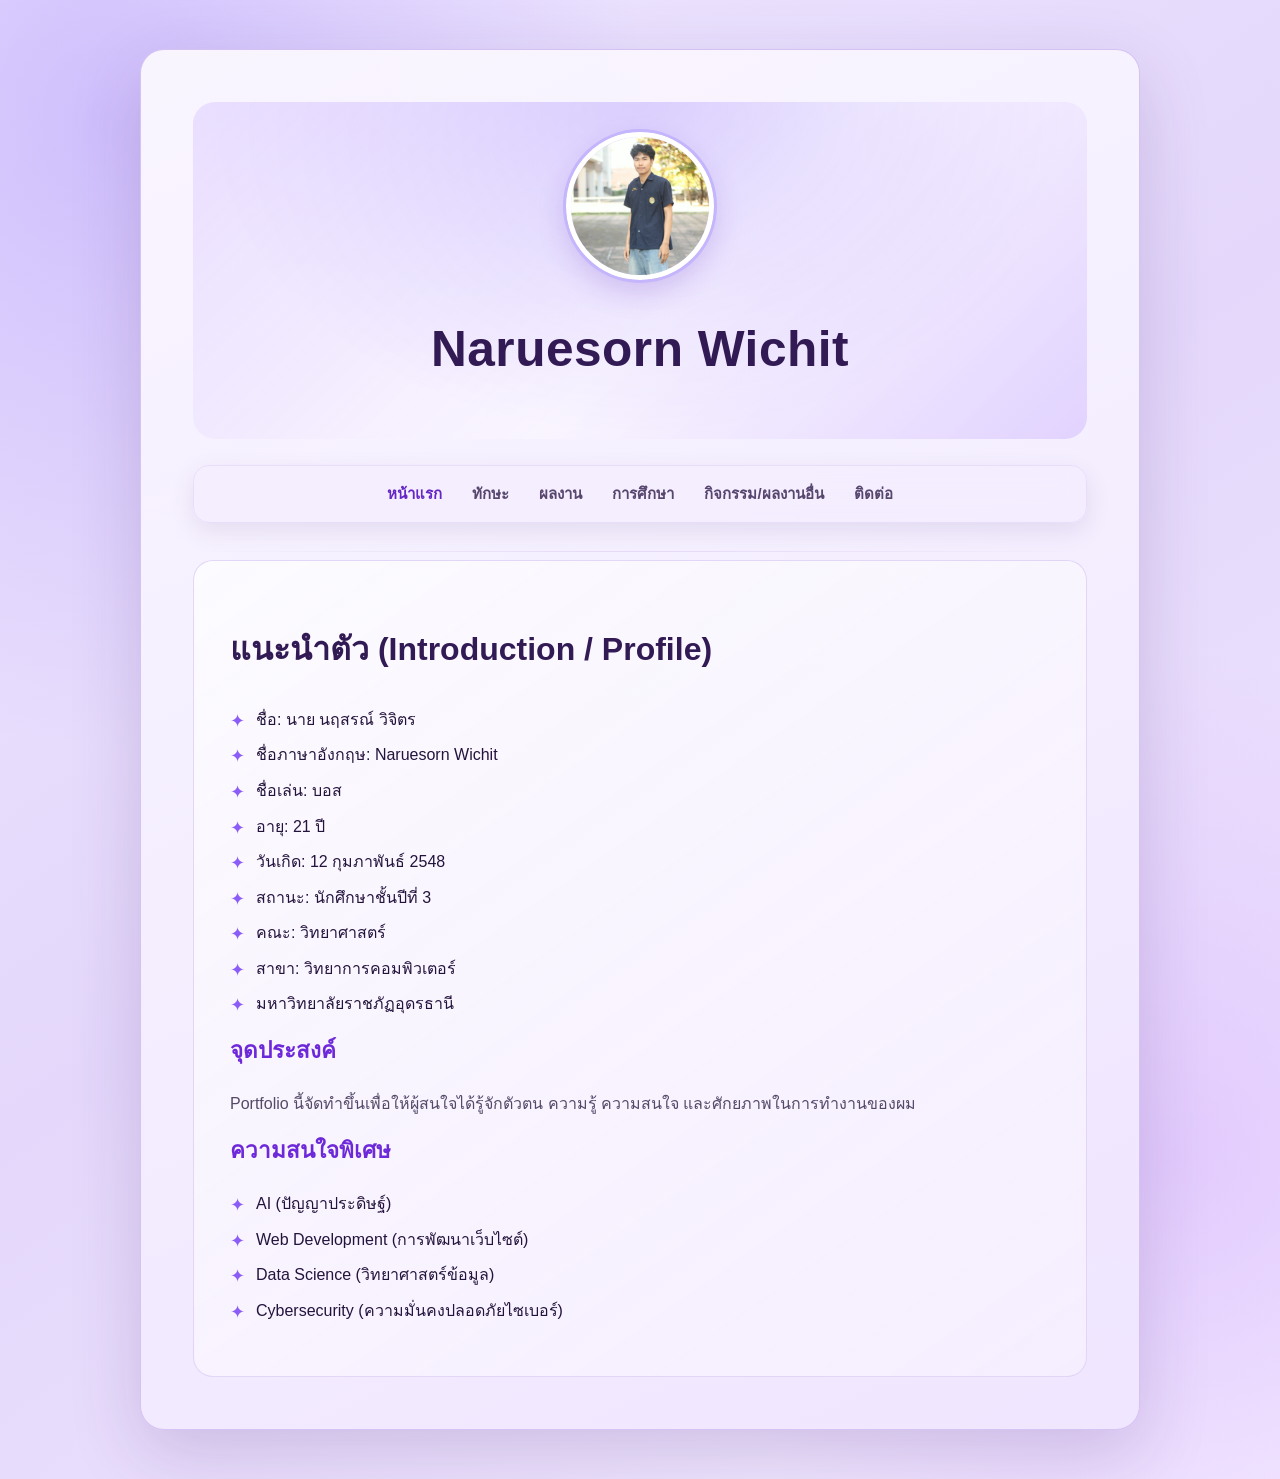
<file: index.html>
<!DOCTYPE html>
<html lang="th">
<head>
    <meta charset="UTF-8">
    <meta name="viewport" content="width=device-width, initial-scale=1.0">
    <title>Naruesorn115 | หน้าแรก</title> 
    <link rel="stylesheet" href="styles.css">
</head>
<body>

    <div class="container">
        
        <header>
            <img src="profile.png" alt="รูปโปรไฟล์" class="profile-img"> 
            <h1>Naruesorn Wichit</h1>
        </header>

        <nav class="navbar">
            <ul>
                <li><a href="index.html">หน้าแรก</a></li>
                <li><a href="skills.html">ทักษะ</a></li>
                <li><a href="projects.html">ผลงาน</a></li>
                <li><a href="education.html">การศึกษา</a></li>
                <li><a href="achievements.html">กิจกรรม/ผลงานอื่น</a></li>
                <li><a href="contact.html">ติดต่อ</a></li>
            </ul>
        </nav>
        
        <hr>
        
        <section id="main-content">
            <h2>แนะนำตัว (Introduction / Profile)</h2>
            <ul>
                <li>ชื่อ: นาย นฤสรณ์ วิจิตร</li>
                <li>ชื่อภาษาอังกฤษ: Naruesorn Wichit</li>
                <li>ชื่อเล่น: บอส</li>
                <li>อายุ: 21 ปี</li>
                <li>วันเกิด: 12 กุมภาพันธ์ 2548</li>
                <li>สถานะ: นักศึกษาชั้นปีที่ 3</li>
                <li>คณะ: วิทยาศาสตร์</li>
                <li>สาขา: วิทยาการคอมพิวเตอร์</li>
                <li>มหาวิทยาลัยราชภัฏอุดรธานี</li>
            </ul>

            <h3>จุดประสงค์</h3>
            <p>Portfolio นี้จัดทำขึ้นเพื่อให้ผู้สนใจได้รู้จักตัวตน ความรู้ ความสนใจ และศักยภาพในการทำงานของผม</p>
            
            <h3>ความสนใจพิเศษ</h3>
            <ul>
                <li>AI (ปัญญาประดิษฐ์)</li>
                <li>Web Development (การพัฒนาเว็บไซต์)</li>
                <li>Data Science (วิทยาศาสตร์ข้อมูล)</li>
                <li>Cybersecurity (ความมั่นคงปลอดภัยไซเบอร์)</li>
            </ul>
        </section>
    </div>

    <script src="profile-photo.js"></script>
</body>
</html>
</file>
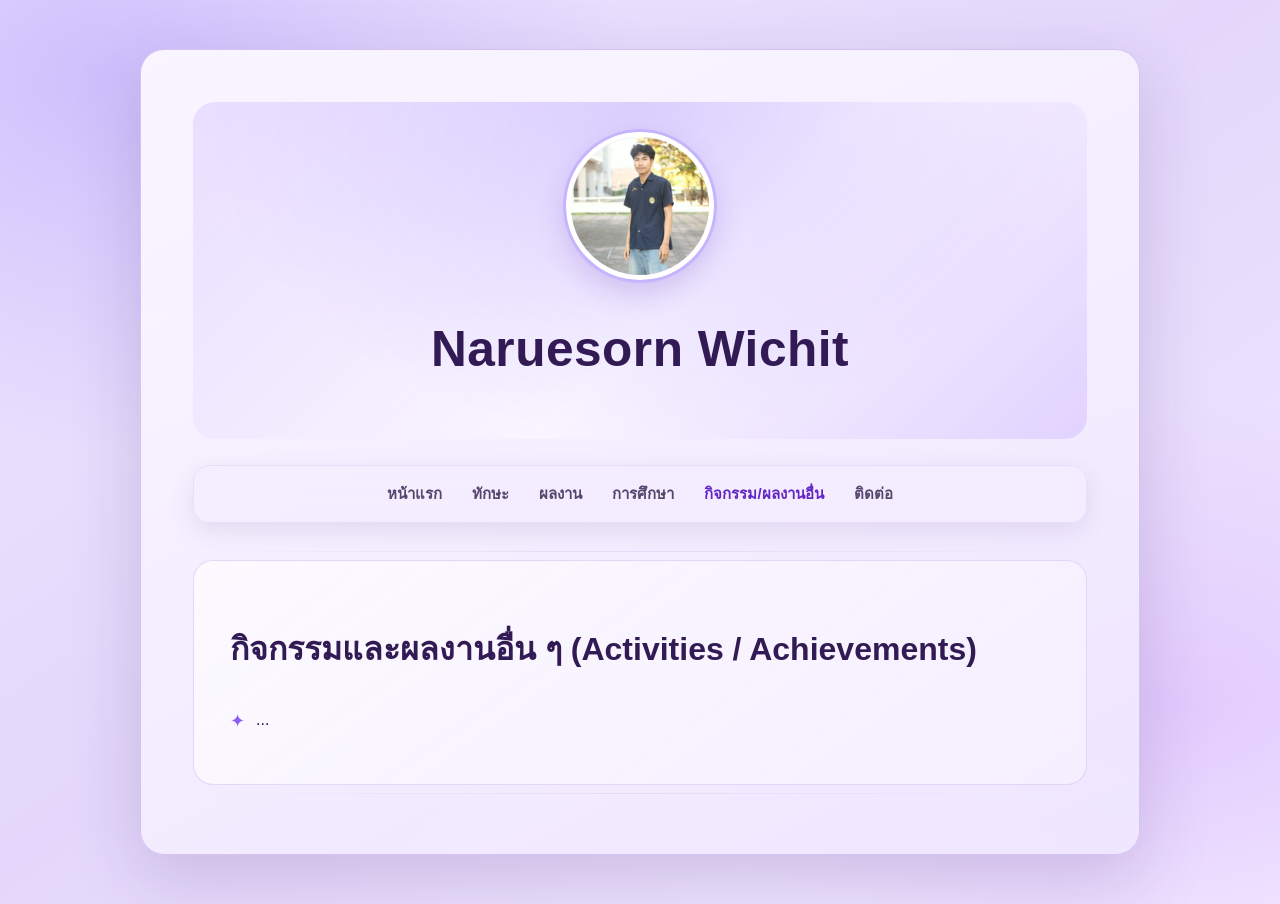
<file: achievements.html>
<!DOCTYPE html>
<html lang="th">
<head>
    <meta charset="UTF-8">
    <meta name="viewport" content="width=device-width, initial-scale=1.0">
    <title>Naruesorn115 | กิจกรรม</title> 
    <link rel="stylesheet" href="styles.css">
</head>
<body>

    <div class="container">
        
        <header>
            <img src="profile.png" alt="รูปโปรไฟล์" class="profile-img"> 
            <h1>Naruesorn Wichit</h1>

        </header>

        <nav class="navbar">
            <ul>
                <li><a href="index.html">หน้าแรก</a></li>
                <li><a href="skills.html">ทักษะ</a></li>
                <li><a href="projects.html">ผลงาน</a></li>
                <li><a href="education.html">การศึกษา</a></li>
                <li><a href="achievements.html">กิจกรรม/ผลงานอื่น</a></li>
                <li><a href="contact.html">ติดต่อ</a></li>
            </ul>
        </nav>
        
        <hr>
        
        <section id="main-content">
            <h2>กิจกรรมและผลงานอื่น ๆ (Activities / Achievements)</h2>
         
            
            <ul>
                <li>...</li>
              
            </ul>
        </section>
        
        <hr>

        

    </div>

    <script src="profile-photo.js"></script>
</body>
</html>
</file>
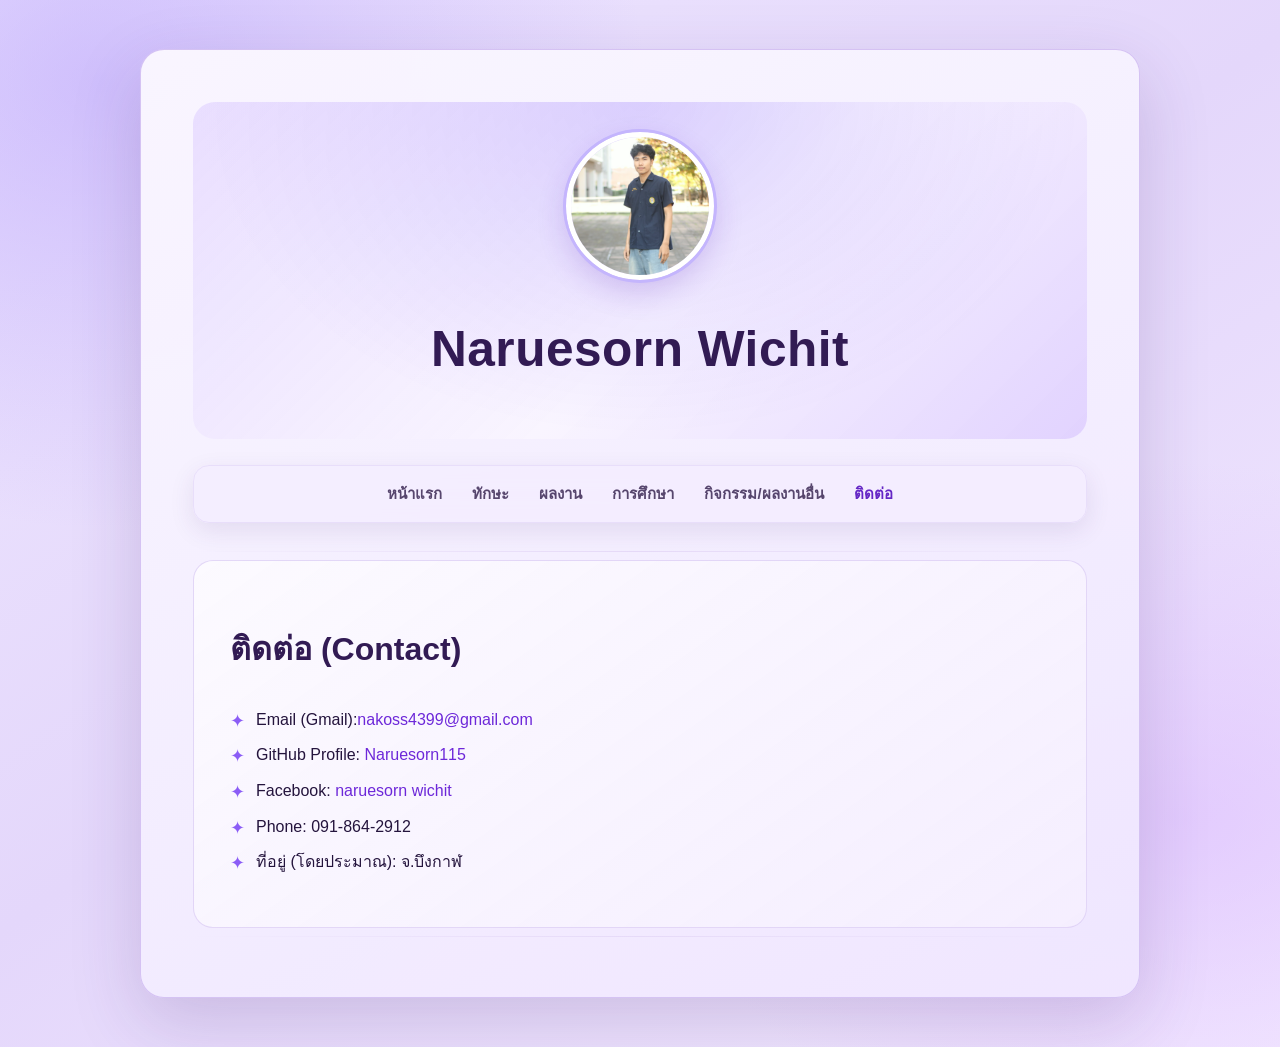
<file: contact.html>
<!DOCTYPE html>
<html lang="th">
<head>
    <meta charset="UTF-8">
    <meta name="viewport" content="width=device-width, initial-scale=1.0">
    <title>Naruesorn115 | ติดต่อ</title> 
    <link rel="stylesheet" href="styles.css">
</head>
<body>

    <div class="container">
        
        <header>
            <img src="profile.png" alt="รูปโปรไฟล์" class="profile-img"> 
            <h1>Naruesorn Wichit</h1>

        </header>

        <nav class="navbar">
            <ul>
                <li><a href="index.html">หน้าแรก</a></li>
                <li><a href="skills.html">ทักษะ</a></li>
                <li><a href="projects.html">ผลงาน</a></li>
                <li><a href="education.html">การศึกษา</a></li>
                <li><a href="achievements.html">กิจกรรม/ผลงานอื่น</a></li>
                <li><a href="contact.html">ติดต่อ</a></li>
            </ul>
        </nav>
        
        <hr>
        
        <section id="main-content">
            <h2>ติดต่อ (Contact)</h2>
           
            <ul>
                <li>Email (Gmail):<a href="mailto:nakoss4399@gmail.com">nakoss4399@gmail.com</a></li>
                <li>GitHub Profile: <a href="https://github.com/Naruesorn115">Naruesorn115</a></li>
                <li>Facebook: <a href="https://www.facebook.com/naruesorn.wichit">naruesorn wichit</a></li>
                <li>Phone: 091-864-2912</li>
                <li>ที่อยู่ (โดยประมาณ): จ.บึงกาฬ</li>
            </ul>
        </section>
        
        <hr>

     

    </div>

    <script src="profile-photo.js"></script>
</body>
</html>
</file>
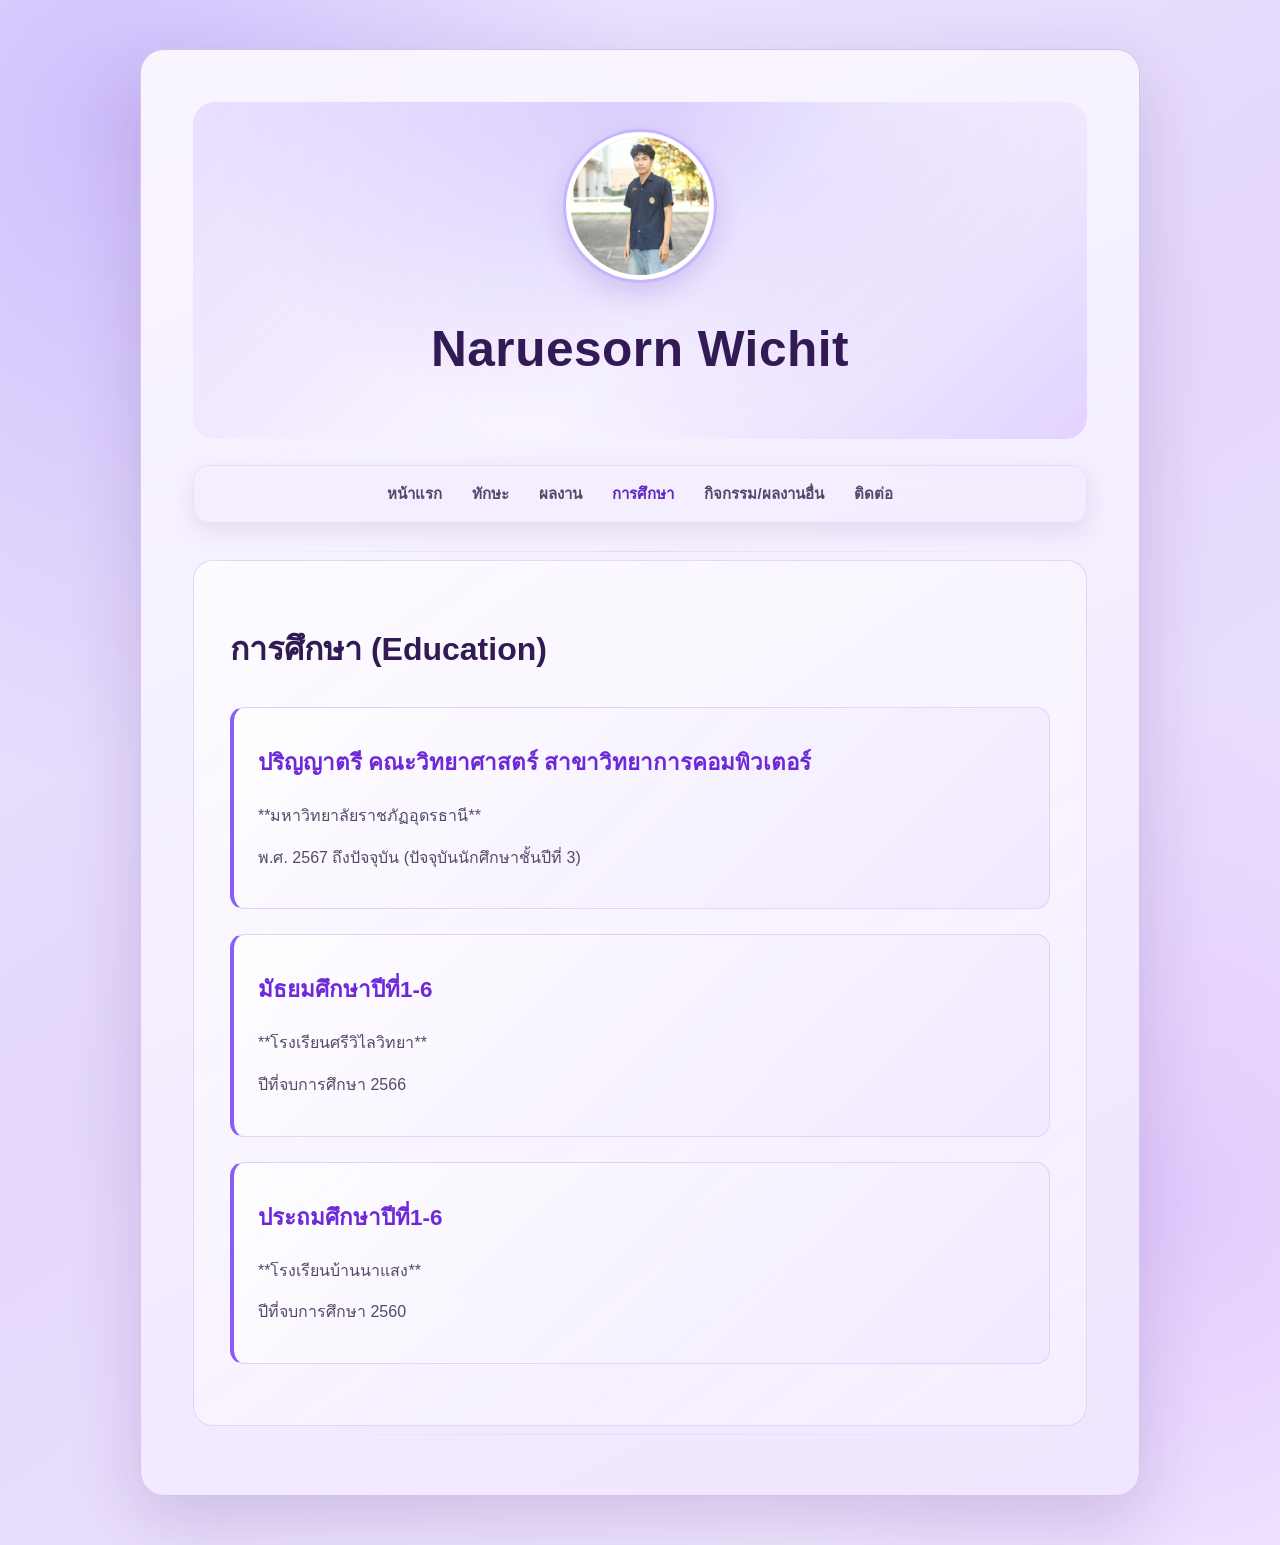
<file: education.html>
<!DOCTYPE html>
<html lang="th">
<head>
    <meta charset="UTF-8">
    <meta name="viewport" content="width=device-width, initial-scale=1.0">
    <title>Naruesorn115 | การศึกษา</title> 
    <link rel="stylesheet" href="styles.css">
</head>
<body>

    <div class="container">
        
        <header>
            <img src="profile.png" alt="รูปโปรไฟล์" class="profile-img"> 
            <h1>Naruesorn Wichit</h1>

        </header>

        <nav class="navbar">
            <ul>
                <li><a href="index.html">หน้าแรก</a></li>
                <li><a href="skills.html">ทักษะ</a></li>
                <li><a href="projects.html">ผลงาน</a></li>
                <li><a href="education.html">การศึกษา</a></li>
                <li><a href="achievements.html">กิจกรรม/ผลงานอื่น</a></li>
                <li><a href="contact.html">ติดต่อ</a></li>
            </ul>
        </nav>
        
        <hr>
        
        <section id="main-content">
            <h2>การศึกษา (Education)</h2>
            
            <div class="education-item">
                <h3>ปริญญาตรี คณะวิทยาศาสตร์ สาขาวิทยาการคอมพิวเตอร์</h3>
                <p>**มหาวิทยาลัยราชภัฏอุดรธานี**</p>
                <p>พ.ศ. 2567 ถึงปัจจุบัน (ปัจจุบันนักศึกษาชั้นปีที่ 3)</p>
            </div>
            
            <div class="education-item">
                <h3>มัธยมศึกษาปีที่1-6</h3>
                <p>**โรงเรียนศรีวิไลวิทยา**</p>
                <p>ปีที่จบการศึกษา 2566</p>
            </div>
            
            <div class="education-item">
                <h3>ประถมศึกษาปีที่1-6</h3>
                <p>**โรงเรียนบ้านนาแสง**</p>
                <p>ปีที่จบการศึกษา 2560</p>
            </div>
        </section>
        
        <hr>


    </div>

    <script src="profile-photo.js"></script>
</body>
</html>
</file>
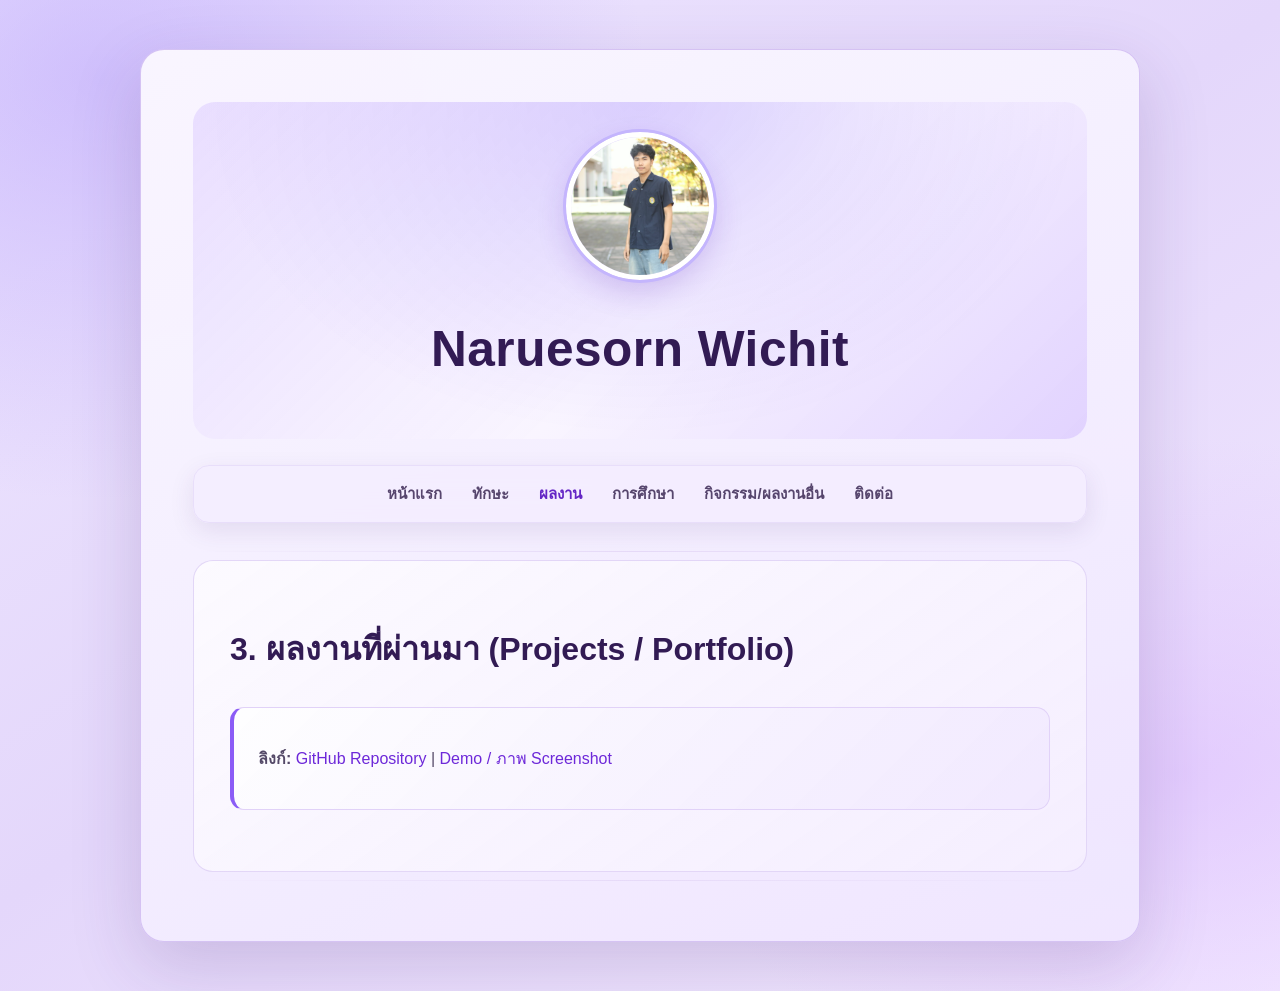
<file: projects.html>
<!DOCTYPE html>
<html lang="th">
<head>
    <meta charset="UTF-8">
    <meta name="viewport" content="width=device-width, initial-scale=1.0">
    <title>Naruesorn115 | ผลงาน</title> 
    <link rel="stylesheet" href="styles.css">
</head>
<body>

    <div class="container">
        
        <header>
            <img src="profile.png" alt="รูปโปรไฟล์" class="profile-img"> 
            <h1>Naruesorn Wichit</h1>
        </header>

        <nav class="navbar">
            <ul>
                <li><a href="index.html">หน้าแรก</a></li>
                <li><a href="skills.html">ทักษะ</a></li>
                <li><a href="projects.html">ผลงาน</a></li>
                <li><a href="education.html">การศึกษา</a></li>
                <li><a href="achievements.html">กิจกรรม/ผลงานอื่น</a></li>
                <li><a href="contact.html">ติดต่อ</a></li>
            </ul>
        </nav>
        
        <hr>
        
        <section id="main-content">
            <h2>3. ผลงานที่ผ่านมา (Projects / Portfolio)</h2>
           
            <div class="project-item">
                <p><strong>ลิงก์:</strong> <a href="https://github.com/Naruesorn115/Naruesorn115.github.io">GitHub Repository</a> | <a href="https://github.com/Naruesorn115?tab=repositories">Demo / ภาพ Screenshot</a></p>
            </div>
           
        </section>
        
        <hr>


    </div>

    <script src="profile-photo.js"></script>
</body>
</html>
</file>
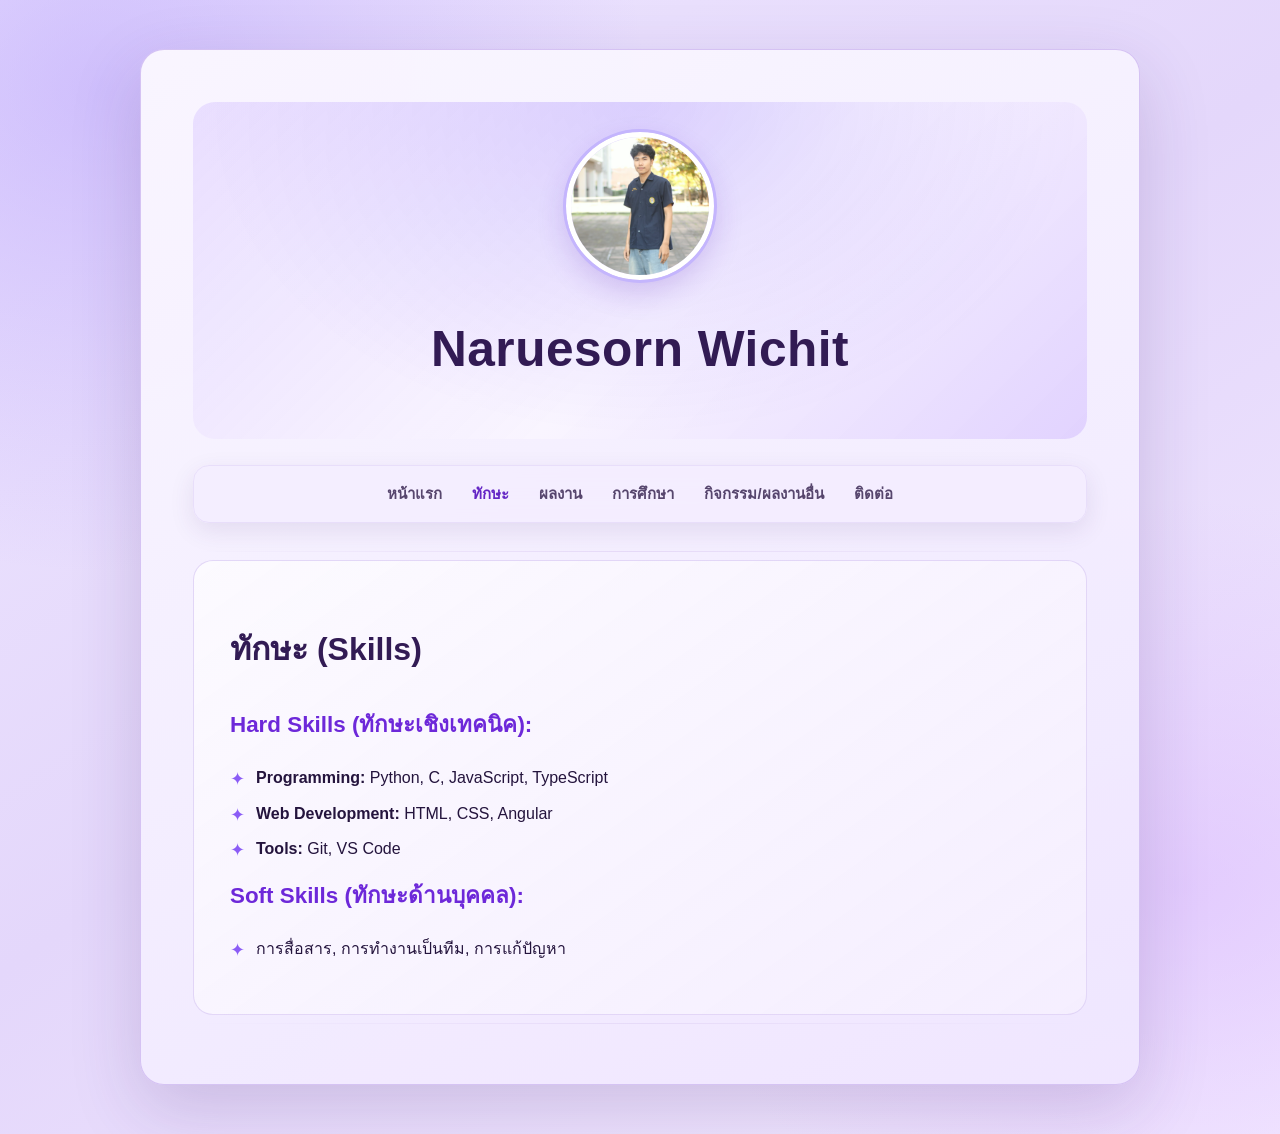
<file: skills.html>
<!DOCTYPE html>
<html lang="th">
<head>
    <meta charset="UTF-8">
    <meta name="viewport" content="width=device-width, initial-scale=1.0">
    <title>Naruesorn115 | ทักษะ</title> 
    <link rel="stylesheet" href="styles.css">
</head>
<body>

    <div class="container">
        
        <header>
            <img src="profile.png" alt="รูปโปรไฟล์" class="profile-img"> 
            <h1>Naruesorn Wichit</h1>
        </header>

        <nav class="navbar">
            <ul>
                <li><a href="index.html">หน้าแรก</a></li>
                <li><a href="skills.html">ทักษะ</a></li>
                <li><a href="projects.html">ผลงาน</a></li>
                <li><a href="education.html">การศึกษา</a></li>
                <li><a href="achievements.html">กิจกรรม/ผลงานอื่น</a></li>
                <li><a href="contact.html">ติดต่อ</a></li>
            </ul>
        </nav>
        
        <hr>
        
        <section id="main-content">
            <h2>ทักษะ (Skills)</h2>
          

            <h3>Hard Skills (ทักษะเชิงเทคนิค):</h3>
            <ul>
                <li><strong>Programming:</strong> Python, C, JavaScript, TypeScript</li>
                <li><strong>Web Development:</strong> HTML, CSS, Angular</li>
                <li><strong>Tools:</strong> Git, VS Code</li>
            </ul>
            <h3>Soft Skills (ทักษะด้านบุคคล):</h3>
            <ul>
                <li>การสื่อสาร, การทำงานเป็นทีม, การแก้ปัญหา</li>
            </ul>
        </section>
        
        <hr>

       

    </div>

    <script src="profile-photo.js"></script>
</body>
</html>
</file>
<file: styles.css>
:root {
    --bg-dark: #0a192f;        /* โทนน้ำเงินมืดลึก (Deep Navy Blue) */
    --bg-card: #112240;        /* พื้นหลังกล่องที่สว่างกว่าเล็กน้อย */
    --primary-color: #64ffda;  /* สีเขียวนีออน/Electric Mint Green (ลูกเล่น) */
    --secondary-color: #ccd6f6; /* สีข้อความหลักสีอ่อน */
    --text-muted: #8892b0;     /* สีข้อความรอง */
    --border-color: #1a335a;    /* สีเส้นขอบ */
    --shadow-color: rgba(100, 255, 218, 0.15); /* เงาจากสี Primary */
}

body {
    font-family: 'Segoe UI', Tahoma, Geneva, Verdana, sans-serif;
    line-height: 1.6;
    margin: 0;
    padding: 0;
    /* พื้นหลังโทนน้ำเงินมืดๆ */
    background-color: var(--bg-dark); 
    color: var(--secondary-color);
}

.container {
    max-width: 900px;
    margin: 40px auto; 
    background: var(--bg-card);
    padding: 30px 40px;
    /* เงาที่ดูมีมิติและสะอาดตา */
    box-shadow: 0 10px 30px -15px rgba(2, 12, 27, 0.7); 
    border-radius: 10px;
    border: 1px solid var(--border-color);
}

header {
    text-align: center;
    padding-bottom: 25px;
    margin-bottom: 25px;
    /* เส้นแบ่งสี Electric Mint */
    border-bottom: 3px solid var(--primary-color); 
}

header h1 {
    color: var(--secondary-color); 
    font-size: 3.0em;
    margin-bottom: 5px;
    letter-spacing: 2px;
}

header p {
    color: var(--text-muted);
}

section {
    padding: 25px 0;
    border-bottom: 1px solid var(--border-color); 
}

section:last-of-type {
    border-bottom: none;
}

h2 {
    color: var(--secondary-color);
    border-bottom: 2px solid var(--primary-color); 
    padding-bottom: 8px;
    margin-bottom: 20px;
    font-size: 2.2em;
    font-weight: 700;
}

h3 {
    color: var(--primary-color); 
    margin-top: 15px;
    font-size: 1.4em;
}

.profile-img {
    width: 150px;
    height: 150px;
    border-radius: 50%;
    object-fit: cover;
    margin-bottom: 15px;
    border: 4px solid var(--primary-color); 
    transition: transform 0.4s ease, box-shadow 0.4s ease;
}

.profile-img:hover {
    transform: scale(1.08) rotate(2deg); /* ลูกเล่น: หมุนและขยาย */
    box-shadow: 0 0 20px var(--primary-color); /* ลูกเล่น: แสงเรืองรอง */
}

ul {
    list-style: none;
    padding-left: 0;
}

ul li {
    position: relative;
    margin-bottom: 12px;
    padding-left: 25px; 
}

ul li::before {
    content: '⚡'; /* ลูกเล่น: ใช้ไอคอนสายฟ้า */
    color: var(--primary-color);
    font-size: 1.1em;
    position: absolute;
    left: 0;
}

.education-item,
.project-item {
    margin-bottom: 25px;
    padding: 20px;
    background-color: var(--bg-card);
    border: 1px solid var(--border-color);
    /* ลูกเล่น: แถบข้างสี Electric Mint */
    border-left: 5px solid var(--primary-color); 
    border-radius: 6px;
    transition: transform 0.3s, background-color 0.3s, box-shadow 0.3s;
}

.education-item:hover,
.project-item:hover {
    background-color: #1a2c4e; 
    transform: translateY(-5px); /* ลูกเล่น: ลอยขึ้นเล็กน้อยเมื่อโฮเวอร์ */
    box-shadow: 0 10px 15px -3px var(--shadow-color); /* ลูกเล่น: เงาเรืองรอง */
}

.project-item h4 {
    color: var(--primary-color);
    margin-top: 0;
    font-size: 1.3em;
}

a {
    color: var(--primary-color);
    text-decoration: none;
    transition: color 0.3s;
}

a:hover {
    color: var(--secondary-color);
    text-decoration: underline;
    text-shadow: 0 0 5px var(--primary-color); /* ลูกเล่น: ตัวอักษรเรืองแสง */
}

/* 🚀 สไตล์สำหรับ Navigation Bar */
.navbar {
    background-color: var(--bg-card); 
    padding: 5px 0;
    margin-bottom: 30px; 
    border-radius: 6px;
    border: 1px solid var(--border-color);
}

.navbar ul {
    list-style: none;
    padding: 0;
    margin: 0;
    text-align: center;
}

.navbar ul li {
    display: inline-block; 
    margin: 0 10px;
    padding-left: 0; 
}

.navbar ul li::before {
    content: none; 
}

.navbar ul li a {
    color: var(--secondary-color); 
    text-decoration: none;
    font-weight: 600;
    padding: 10px 15px;
    border-radius: 4px;
    transition: background-color 0.3s, color 0.3s, transform 0.3s;
    display: block; 
}

.navbar ul li a:hover {
    background-color: var(--primary-color); 
    color: var(--bg-dark); 
    transform: scale(1.05); /* ลูกเล่น: ปุ่มขยับเมื่อโฮเวอร์ */
    text-shadow: none;
}

/* Portfolio refresh */
:root {
    --bg-dark: #f7f4ff;
    --bg-card: #ffffff;
    --primary-color: #7c3aed;
    --secondary-color: #24143d;
    --text-muted: #716582;
    --border-color: #e8defa;
    --shadow-color: rgba(91, 33, 182, 0.12);
}

* {
    box-sizing: border-box;
}

body {
    min-height: 100vh;
    padding: 1px 18px;
    background:
        radial-gradient(ellipse at 8% 8%, rgba(167, 139, 250, 0.42), transparent 34rem),
        radial-gradient(ellipse at 92% 78%, rgba(216, 180, 254, 0.52), transparent 32rem),
        linear-gradient(145deg, #eee7ff 0%, #e4d7fb 48%, #f3eaff 100%);
    color: var(--secondary-color);
}

.container {
    max-width: 1000px;
    margin: 48px auto;
    padding: clamp(22px, 5vw, 52px);
    overflow: hidden;
    background: linear-gradient(155deg, rgba(250, 247, 255, 0.96), rgba(239, 230, 255, 0.96));
    border: 1px solid rgba(211, 192, 243, 0.95);
    border-radius: 24px;
    box-shadow: 0 24px 70px rgba(66, 35, 112, 0.18);
}

header {
    padding: 30px 18px 34px;
    margin-bottom: 26px;
    border: 0;
    border-radius: 22px;
    background:
        radial-gradient(ellipse at 50% 0%, rgba(196, 181, 253, 0.55), transparent 70%),
        linear-gradient(135deg, rgba(231, 220, 255, 0.92), rgba(250, 246, 255, 0.78) 55%, rgba(221, 204, 255, 0.82));
    text-align: center;
}

.profile-img {
    width: 148px;
    height: 148px;
    margin-bottom: 14px;
    border: 5px solid #fff;
    outline: 3px solid #c4b5fd;
    box-shadow: 0 12px 30px rgba(91, 33, 182, 0.2);
}

.profile-img:hover {
    transform: translateY(-3px) scale(1.03);
    box-shadow: 0 16px 34px rgba(91, 33, 182, 0.26);
}

.profile-img[role="button"] {
    cursor: zoom-in;
}

.profile-img[role="button"]:focus-visible {
    outline: 4px solid #7c3aed;
    outline-offset: 5px;
}

.profile-preview {
    position: fixed;
    width: min(90vw, 680px);
    max-width: none;
    max-height: 90vh;
    padding: 56px 16px 16px;
    overflow: auto;
    background: #fff;
    border: 1px solid #e8defa;
    border-radius: 20px;
    box-shadow: 0 24px 80px rgba(31, 15, 54, 0.3);
}

.profile-preview::backdrop {
    background: rgba(26, 13, 43, 0.78);
    backdrop-filter: blur(5px);
}

.profile-preview img {
    display: block;
    width: 100%;
    max-height: calc(90vh - 88px);
    object-fit: contain;
    border-radius: 12px;
}

.profile-preview-close {
    position: absolute;
    top: 10px;
    right: 10px;
    min-width: 42px;
    min-height: 42px;
    padding: 8px 13px;
    border: 1px solid rgba(255, 255, 255, 0.65);
    border-radius: 999px;
    background: #6d28d9;
    color: #fff;
    font: inherit;
    font-weight: 700;
    cursor: pointer;
}

.profile-preview-close:hover {
    background: #4c1d95;
}

.profile-preview-close:focus-visible {
    outline: 3px solid #c4b5fd;
    outline-offset: 3px;
}

header h1 {
    margin: 8px 0 16px;
    color: #321b54;
    font-size: clamp(2rem, 6vw, 3.1rem);
    letter-spacing: 0.01em;
}

a:focus-visible {
    outline: 3px solid #c4b5fd;
    outline-offset: 3px;
}

.profile-status {
    min-height: 1.4em;
    margin: 0;
    color: var(--text-muted);
    font-size: 0.85rem;
}

.navbar {
    position: sticky;
    top: 12px;
    z-index: 2;
    padding: 7px;
    margin-bottom: 28px;
    background: rgba(244, 237, 255, 0.94);
    border: 1px solid var(--border-color);
    border-radius: 16px;
    box-shadow: 0 8px 24px rgba(66, 35, 112, 0.1);
    backdrop-filter: blur(12px);
}

.navbar ul {
    display: flex;
    flex-wrap: wrap;
    justify-content: center;
    gap: 4px;
}

.navbar ul li {
    margin: 0;
}

.navbar ul li a {
    padding: 9px 13px;
    border-radius: 10px;
    color: #57466e;
    font-size: 0.94rem;
}

.navbar ul li a:hover,
.navbar ul li a[aria-current="page"] {
    background: transparent;
    color: #6426c5;
    transform: none;
    text-shadow: none;
}

hr {
    height: 1px;
    border: 0;
    background: linear-gradient(90deg, transparent, #e6daf8, transparent);
}

section {
    padding: 24px 0;
    border-color: var(--border-color);
}

#main-content {
    padding: clamp(22px, 4vw, 36px);
    border: 1px solid rgba(221, 207, 246, 0.8);
    border-radius: 20px;
    background: linear-gradient(145deg, rgba(255, 255, 255, 0.68), rgba(246, 240, 255, 0.78));
}

h2 {
    padding-bottom: 12px;
    border-bottom: 0;
    color: #321b54;
    font-size: clamp(1.55rem, 4vw, 2rem);
}

h3,
.project-item h4 {
    color: #6d28d9;
}

p {
    color: #544968;
}

ul li {
    margin-bottom: 10px;
    padding-left: 26px;
}

ul li::before {
    content: "✦";
    color: #8b5cf6;
}

.education-item,
.project-item {
    padding: 22px 24px;
    background: linear-gradient(135deg, rgba(255, 255, 255, 0.86), rgba(241, 232, 255, 0.92));
    border: 1px solid #e1d2f8;
    border-left: 4px solid #8b5cf6;
    border-radius: 14px;
}

.education-item:hover,
.project-item:hover {
    background: #fbf9ff;
    transform: translateY(-3px);
    box-shadow: 0 12px 24px var(--shadow-color);
}

a {
    color: #6d28d9;
}

a:hover {
    color: #4c1d95;
    text-shadow: none;
}

@media (max-width: 600px) {
    body {
        padding: 1px 10px;
    }

    .container {
        margin: 18px auto;
        padding: 22px 18px;
        border-radius: 18px;
    }

    header {
        padding: 24px 12px 28px;
    }

    #main-content {
        padding: 20px 16px;
    }

    .navbar {
        position: static;
    }

    .navbar ul li a {
        padding: 8px 10px;
        font-size: 0.88rem;
    }

    .profile-preview {
        width: 94vw;
        padding: 52px 10px 10px;
        border-radius: 16px;
    }

    .profile-preview img {
        max-height: calc(90vh - 76px);
    }
}

@media (prefers-reduced-motion: reduce) {
    *,
    *::before,
    *::after {
        scroll-behavior: auto !important;
        transition-duration: 0.01ms !important;
    }
}
</file>
